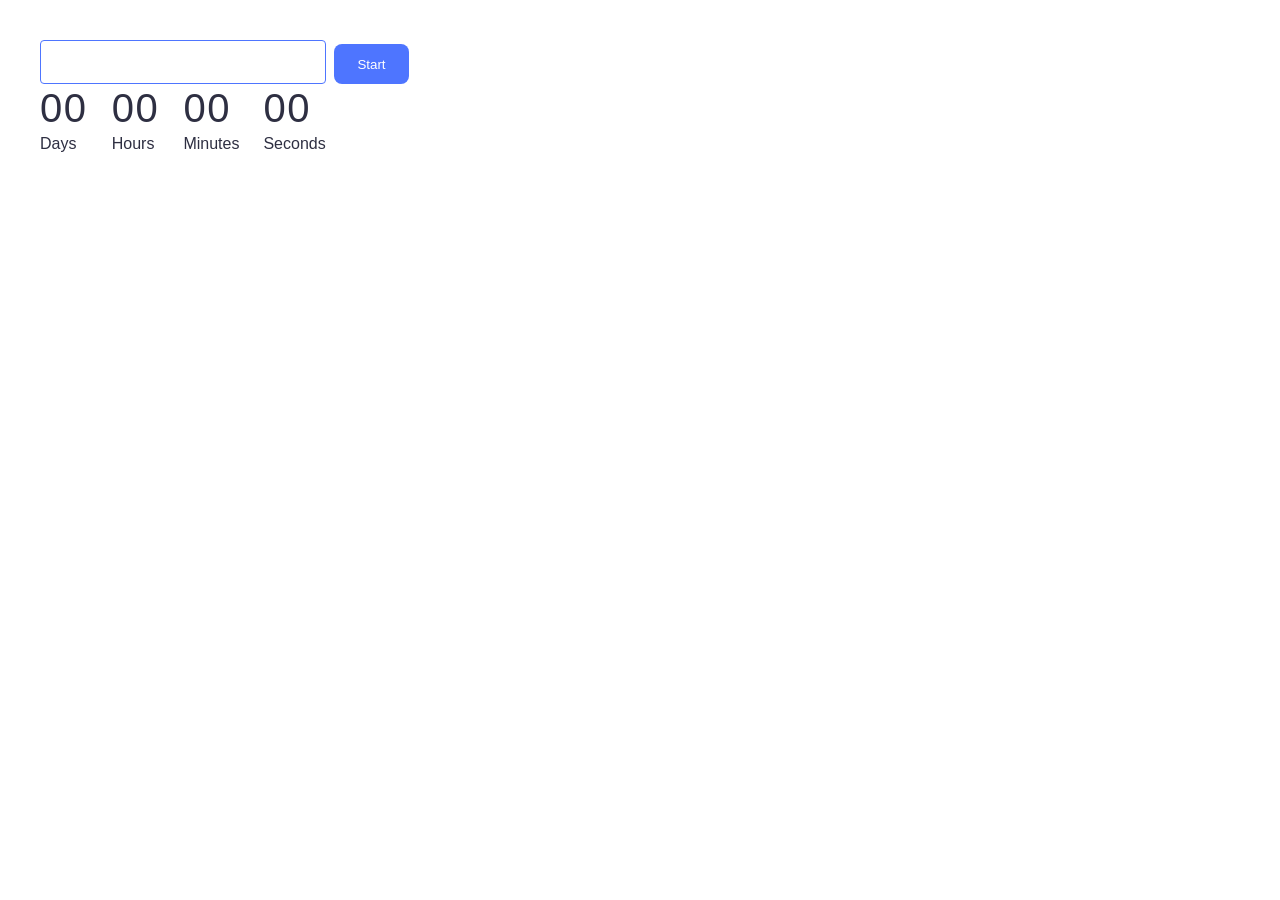
<file: src/1-timer.html>
<!doctype html>
<html lang="en">
  <head>
    <meta charset="UTF-8" />
    <meta http-equiv="X-UA-Compatible" content="IE=edge" />
    <meta name="viewport" content="width=device-width, initial-scale=1.0" />
    <title>Timer</title>
    <link rel="stylesheet" href="./css/styles.css" />
  </head>
  <body>
    <load
      src="./partials/header.html"
      icon-path="./img/sprite.svg#logo"
      highlight-act="active"
    />

    <main>
      <load src="./partials/back-link.html" />
      <div class="container">
        <div class="container-input">
          <input
            class="datetime-picker-input"
            type="text"
            id="datetime-picker"
          />
          <button class="start-button" type="button" data-start>Start</button>
        </div>
        <div class="timer">
          <div class="field">
            <span class="value" data-days>00</span>
            <span class="label">Days</span>
          </div>
          <div class="field">
            <span class="value" data-hours>00</span>
            <span class="label">Hours</span>
          </div>
          <div class="field">
            <span class="value" data-minutes>00</span>
            <span class="label">Minutes</span>
          </div>
          <div class="field">
            <span class="value" data-seconds>00</span>
            <span class="label">Seconds</span>
          </div>
        </div>
      </div>
    </main>
    <script type="module" src="./js/1-timer.js"></script>
  </body>
</html>
</file>
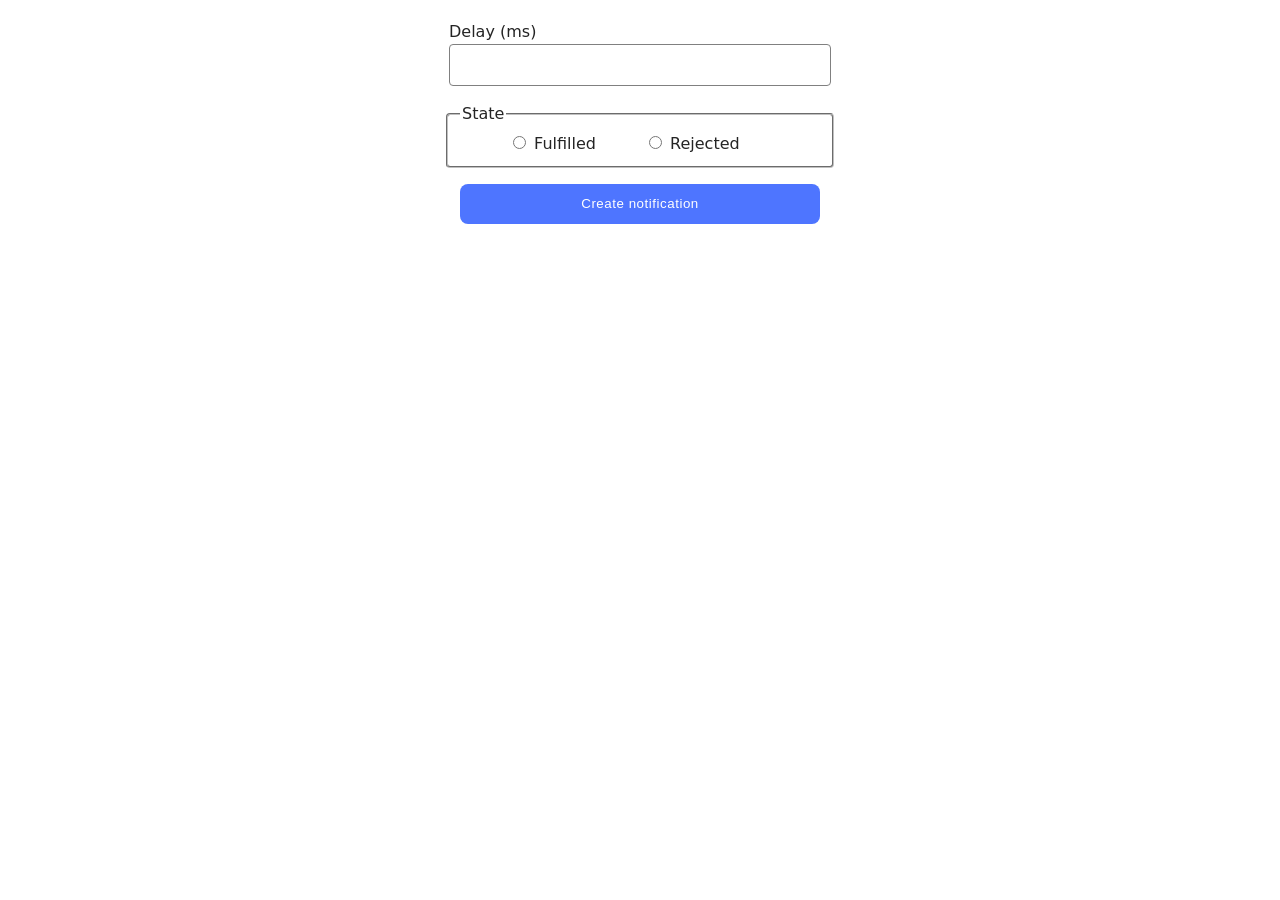
<file: src/2-snackbar.html>
<!doctype html>
<html lang="en">
  <head>
    <meta charset="UTF-8" />
    <meta http-equiv="X-UA-Compatible" content="IE=edge" />
    <meta name="viewport" content="width=device-width, initial-scale=1.0" />
    <title>Page 3</title>
    <link rel="stylesheet" href="./css/styles.css" />
  </head>
  <body>
    <load
      src="./partials/header.html"
      icon-path="./img/sprite.svg#logo"
      highlight-curr="active"
    />

    <main>
      <div class="container">
        <load src="./partials/back-link.html" />
      </div>
      <form class="form">
        <label class="delay-label">
          Delay (ms)
          <input class="label-delay" type="number" name="delay" required />
        </label>

        <fieldset>
          <legend>State</legend>
            <div class="radio-check">
          <label>
            <input type="radio" name="state" value="fulfilled" required />
            Fulfilled
          </label>
          <label>
            <input type="radio" name="state" value="rejected" required />
            Rejected
          </label>
        </fieldset>
        </div>

        <button class="snackbar-btn" type="submit">Create notification</button>
      </form>
    </main>

    <load src="./partials/footer.html" />
    <script type="module" src="./js/2-snackbar.js"></script>
  </body>
</html>
</file>
<file: src/css/styles.css>
/**
  |============================
  | include css partials with
  | default @import url()
  |============================
*/
/* Common styles */
@import url('./reset.css');
@import url('./base.css');
@import url('./container.css');
@import url('./animations.css');

/* Sections style */
@import url('./header.css');
@import url('./vite-promo.css');
@import url('./timer.css');
@import url('./snackbar.css');
@import url('./badges.css');
@import url('./back-link.css');
@import url('./footer.css');
</file>
